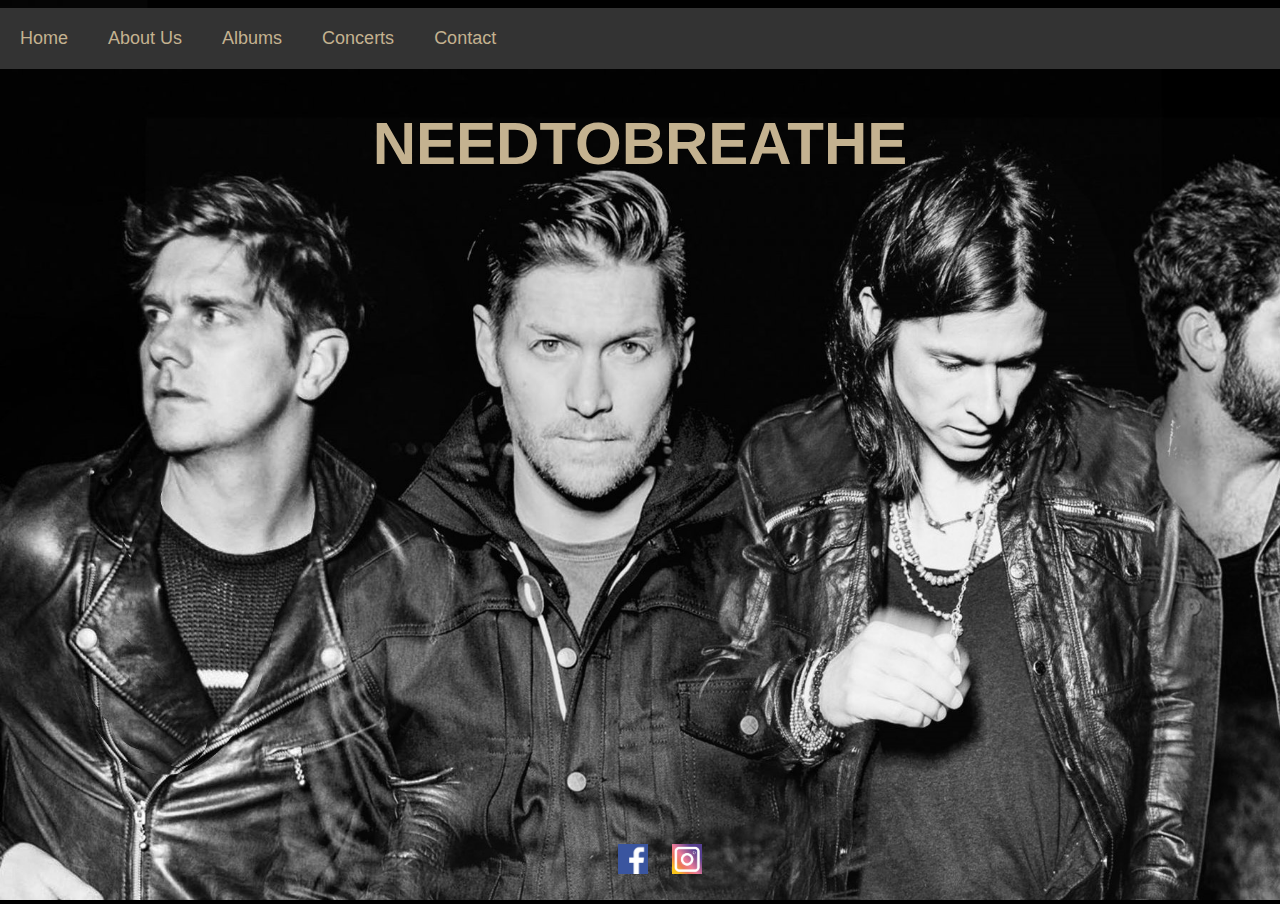
<file: index.html>
<!DOCTYPE html>
<html>
    <head>
        <link rel = "stylesheet" href="mystyle.css">
    </head>

<style>
    body{
        background-image: url("homepage.jfif");
    }
</style>
<body>
    <div class = "navbar">
            <a href = "index.html">Home</a>
            <div class = "subnav">
                <button class = "subbutton">About Us</button>
                <div class = "subcontent">
                    <a href = "History.html">Band History</a>
                    <a href = "Members.html">Band Members</a>
                </div>
            </div>
            <a href = "Albums.html">Albums</a>
            <a href = "Concerts.html">Concerts</a>
            <a href = "Contact.html">Contact</a>
    </div>
    <div id = "main">
        <h1>NEEDTOBREATHE</h1>
    </div>
<footer>
    <ul>
        <li>
            <a href = "https://www.facebook.com/NEEDTOBREATHE" target="_blank" rel = "noopener"> 
                <img src="124010.png" style="width:30px;height:30px;">
            </a>
        </li>
        <li>
            <a href = "https://www.instagram.com/needtobreathe/" target="_blank" rel = "noopener"> 
                <img src="instagram-1675670_960_720.png" style="width:30px;height:30px;">
            </a>
        </li>
    </ul>

</footer>    
<script>
    window.onscroll = function(){makeSticky()};
    var navbar = document.getElementById("navbar");
    var sticky = navbar.offsetTop

    function makeSticky(){
        if(pageXOffset >= sticky){
            navbar.classList.add("sticky")
        }
        else{
            navbar.classList.remove("sticky");
        }
    }
</script>

</body>
</html>
</file>
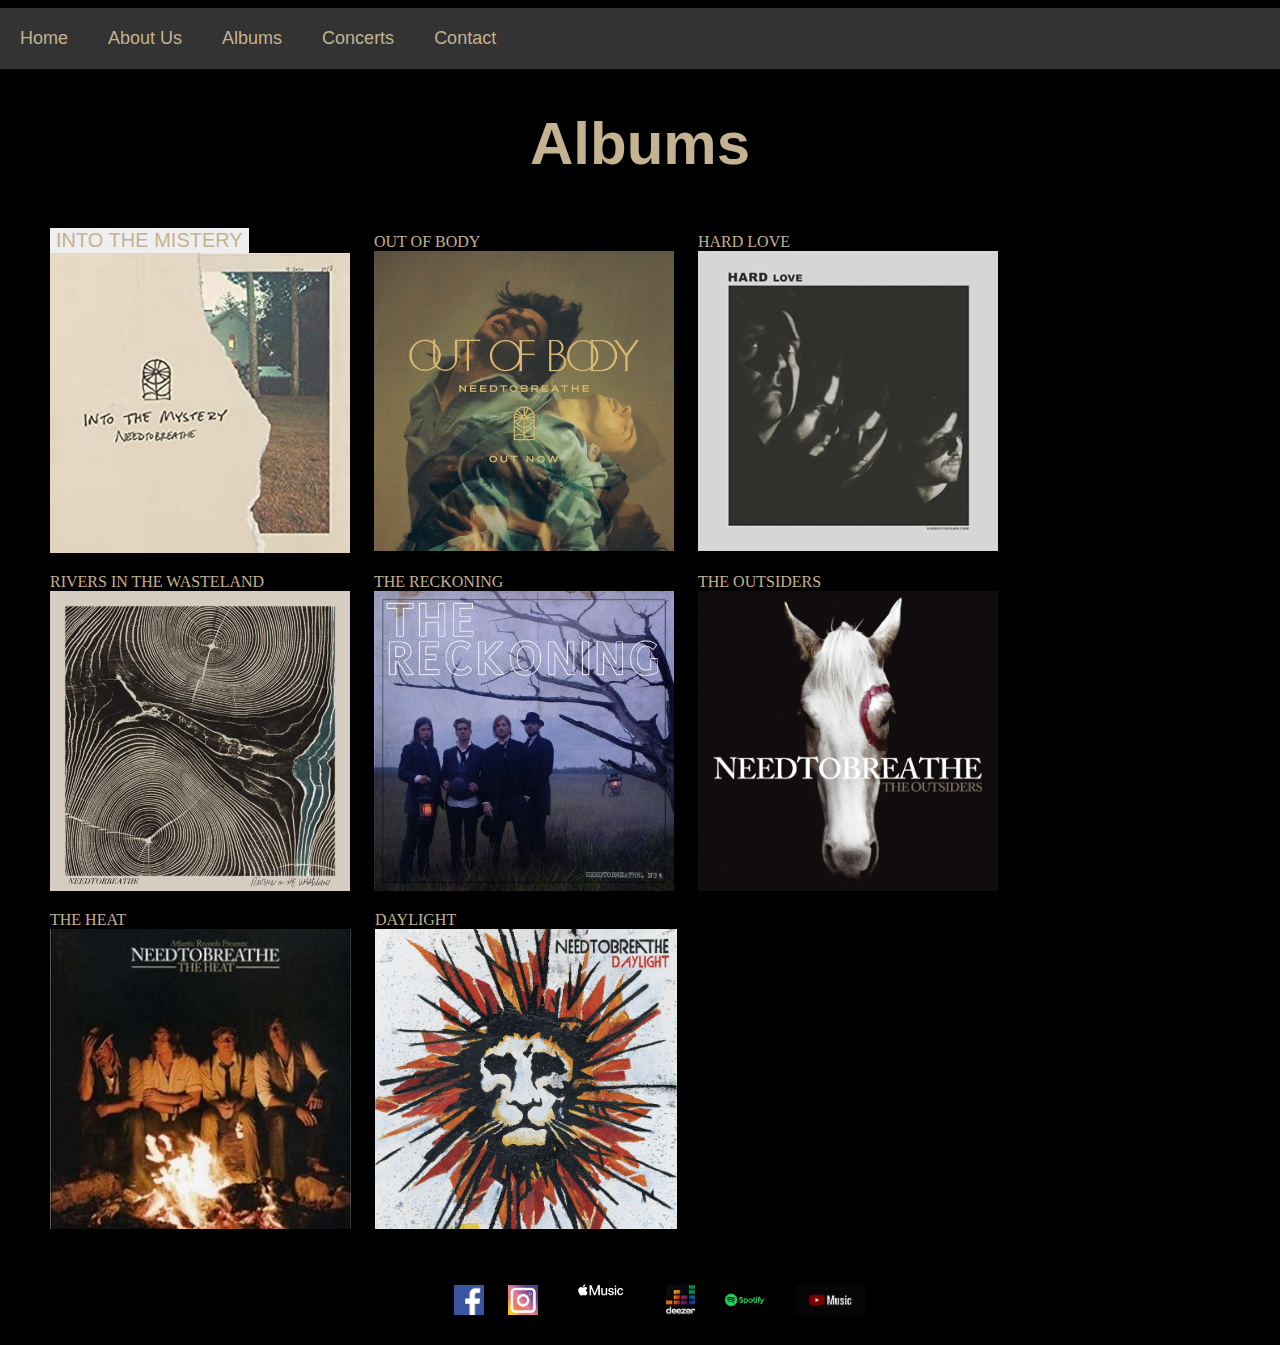
<file: Albums.html>
<!DOCTYPE html>
<html>
    <html>
    <head>
        <link rel = "stylesheet" href="mystyle.css">
    </head>
<body>
    <div class = "navbar">
        <a href = "index.html">Home</a>
        <div class = "subnav">
            <button class = "subbutton">About Us</button>
            <div class = "subcontent">
                <a href = "History.html">Band History</a>
                <a href = "Members.html">Band Members</a>
            </div>
        </div>
        <a href = "Albums.html">Albums</a>
        <a href = "Concerts.html">Concerts</a>
        <a href = "Contact.html">Contact</a>
</div>
    <h1>Albums</h1>
    <ol start = "1">
        <li><button type = "button" class = "collapsible">INTO THE MISTERY</button><br><img src = "IntoTheMistery.jpg" alt = "Album cover" style="height: 300px;">
        <div class = "content2">
            <p>sadfasdfasdfsadfsf
        </p></div>
        </li>
        <li>OUT OF BODY<br> <img src= "OutOfBody.jpg" alt = "Album cover"style="height:300px;"></li>
        <li>HARD LOVE<br><img src = "HardLove.jpg" alt = "Album cover"style = "height=300px;"></li>
        <li>RIVERS IN THE WASTELAND<br><img src = "RiversInTheWasteland.jpg" alt =" Album cover" style = "height: 300px;"></li>
        <li>THE RECKONING<br><img src = "TheReckoning.jpg" alt = "Album cover" style="height: 300px;"></li>
        <li>THE OUTSIDERS<br><img src = "theOutsiders.jpg" alt = "Album cover" style ="height: 300px;"></li>
        <li>THE HEAT <br><img src = "theHeat.jfif" alt = "Album cover" style = "height: 300px;"></li>
        <li>DAYLIGHT <br><img src = "Daylight.jpg" alt = "Album cover" style = "height: 300px;"></li>
    
    </ol>
    <footer>
        <ul>
            <li>
                <a href = "https://www.facebook.com/NEEDTOBREATHE" target="_blank" rel = "noopener"> 
                    <img src="124010.png" style="width:30px;height:30px;">
                </a>
            </li>
            <li>
                <a href = "https://www.instagram.com/needtobreathe/" target="_blank" rel = "noopener"> 
                    <img src="instagram-1675670_960_720.png" style="width:30px;height:30px;">
                </a>
            </li>
            <li><a = href = "https://music.apple.com/us/artist/needtobreathe/113247214" target="_blank" rel = "noopener"><img src = "apple.png" style = "height: 50px;"></a></li>
            <li><a = href = "https://www.deezer.com/ro/artist/64337/top_track" target="_blank" rel = "noopener"><img src = "deezer.png" style = "height: 30px;"></a></li>
            <li><a = href = "[17:17, 11/09/2021] Laura: mersi
                [17:19, 11/09/2021] Adina: https://open.spotify.com/artist/610EjgFatGvVPtib97jQ8G?si=Rr_-n1G4RRy7rEKLjWztAw&utm_source=copy-link&dl_branch=1" target="_blank" rel = "noopener"><img src = "spotify.png" style = "height: 30px;"></a></li>
            <li><a = href = "https://music.youtube.com/channel/UCTaNWgGSQrToqVYUadQXXXw" target="_blank" rel = "noopener"><img src = "youtube.jfif" style = "height: 30px;"></a></li>
        </ul>
    
    </footer>  

<script>
    let coll = document.getElementsByClassName("collapsible");
    let i;
    for(i = 0; i<coll.length;i++)
    {
        coll[i].addEventListener("click",function() =>{
            const content2 = this.nextElementSibling;
            this[i].classList.toggle("active");
            if(content2.style.display == "block")
            {
                content2.style.display = "none"
            }
            else
            {
                content2.style.display = "block";
            }
        });
    }
    
</script>
</body>
</html>
</file>
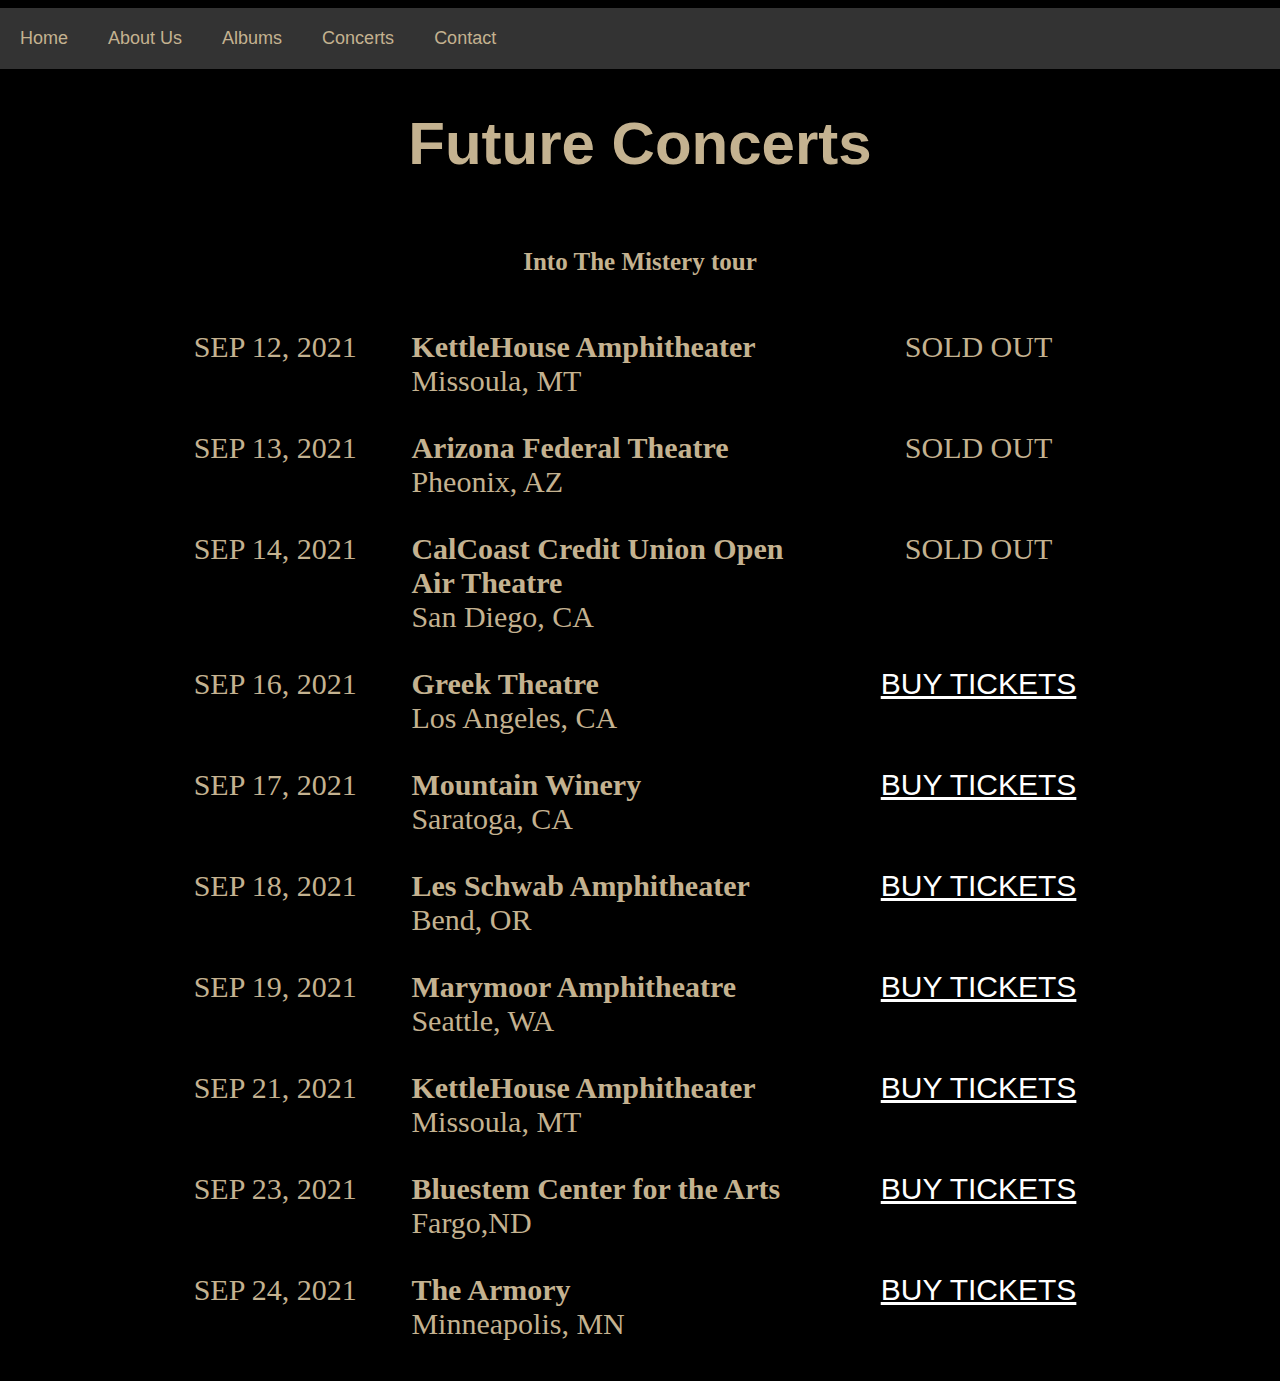
<file: Concerts.html>
<!DOCTYPE html>
<html>
    <html>
    <head>
        <link rel = "stylesheet" href="mystyle.css">
    </head>
<body>
    <div class = "navbar">
        <a href = "index.html">Home</a>
        <div class = "subnav">
            <button class = "subbutton">About Us</button>
            <div class = "subcontent">
                <a href = "History.html">Band History</a>
                <a href = "Members.html">Band Members</a>
            </div>
        </div>
        <a href = "Albums.html">Albums</a>
        <a href = "Concerts.html">Concerts</a>
        <a href = "Contact.html">Contact</a>
    </div>
    <h1>Future Concerts</h1>
    <h2>Into The Mistery tour </h2>
        <table style="width:100%">
            <tr>
              <td>SEP 12, 2021<bd></td>
              <td = class="td2"><b> KettleHouse Amphitheater</b><br>Missoula, MT</td>
              <td>SOLD OUT<bd></bd></td>
            </tr>
            <tr>
              <td>SEP 13, 2021</td>
              <td = class="td2"><b>Arizona Federal Theatre</b><br>Pheonix, AZ</td>
              <td>SOLD OUT</td>
            </tr>
            <tr>
                <td>SEP 14, 2021</td>
                <td = class="td2"><b>CalCoast Credit Union Open Air Theatre</b><br>San Diego, CA</td>
                <td>SOLD OUT</td>
              </tr>
              <tr>
                <td>SEP 16, 2021</td>
                <td = class="td2"><b>Greek Theatre</b><br>Los Angeles, CA</td>
                <td> <a href = "https://www.viagogo.com/ww/Concert-Tickets/Rock-and-Pop/NEEDTOBREATHE-Tickets?AffiliateID=49&adposition=&PCID=PSROWGOOCONNEEDT65CC1AF3F&AdID=514947691604&MetroRegionID=&psc=%2c&ps=%2c&ps_p=0&ps_c=12763881043&ps_ag=126270616492&ps_tg=kwd-328132397714&ps_ad=514947691604&ps_adp=%2c&ps_fi=%2c&ps_li=%2c&ps_lp=1011806&ps_n=g&ps_d=c&gclid=CjwKCAjwp_GJBhBmEiwALWBQkxoxPjYDbEh3ksZHMZQ10TWqfK_KVO5KqhC6LigWM9HkFePkoO5p9BoCE0cQAvD_BwE">
                BUY TICKETS</a></td>
              </tr>
              <tr>
                <td>SEP 17, 2021</td>
                <td = class="td2"><b>Mountain Winery</b><br>Saratoga, CA</td>
                <td> <a href = "https://www.viagogo.com/ww/Concert-Tickets/Rock-and-Pop/NEEDTOBREATHE-Tickets?AffiliateID=49&adposition=&PCID=PSROWGOOCONNEEDT65CC1AF3F&AdID=514947691604&MetroRegionID=&psc=%2c&ps=%2c&ps_p=0&ps_c=12763881043&ps_ag=126270616492&ps_tg=kwd-328132397714&ps_ad=514947691604&ps_adp=%2c&ps_fi=%2c&ps_li=%2c&ps_lp=1011806&ps_n=g&ps_d=c&gclid=CjwKCAjwp_GJBhBmEiwALWBQkxoxPjYDbEh3ksZHMZQ10TWqfK_KVO5KqhC6LigWM9HkFePkoO5p9BoCE0cQAvD_BwE">
                    BUY TICKETS</a></td>
              </tr>
              <tr>
                <td>SEP 18, 2021</td>
                <td = class="td2"><b>Les Schwab Amphitheater</b><br>Bend, OR</td>
                <td> <a href = "https://www.viagogo.com/ww/Concert-Tickets/Rock-and-Pop/NEEDTOBREATHE-Tickets?AffiliateID=49&adposition=&PCID=PSROWGOOCONNEEDT65CC1AF3F&AdID=514947691604&MetroRegionID=&psc=%2c&ps=%2c&ps_p=0&ps_c=12763881043&ps_ag=126270616492&ps_tg=kwd-328132397714&ps_ad=514947691604&ps_adp=%2c&ps_fi=%2c&ps_li=%2c&ps_lp=1011806&ps_n=g&ps_d=c&gclid=CjwKCAjwp_GJBhBmEiwALWBQkxoxPjYDbEh3ksZHMZQ10TWqfK_KVO5KqhC6LigWM9HkFePkoO5p9BoCE0cQAvD_BwE">
                    BUY TICKETS</a></td>
              </tr>
              <tr>
                <td>SEP 19, 2021</td>
                <td = class="td2"><b>Marymoor Amphitheatre</b><br>Seattle, WA</td>
                <td> <a href = "https://www.viagogo.com/ww/Concert-Tickets/Rock-and-Pop/NEEDTOBREATHE-Tickets?AffiliateID=49&adposition=&PCID=PSROWGOOCONNEEDT65CC1AF3F&AdID=514947691604&MetroRegionID=&psc=%2c&ps=%2c&ps_p=0&ps_c=12763881043&ps_ag=126270616492&ps_tg=kwd-328132397714&ps_ad=514947691604&ps_adp=%2c&ps_fi=%2c&ps_li=%2c&ps_lp=1011806&ps_n=g&ps_d=c&gclid=CjwKCAjwp_GJBhBmEiwALWBQkxoxPjYDbEh3ksZHMZQ10TWqfK_KVO5KqhC6LigWM9HkFePkoO5p9BoCE0cQAvD_BwE">
                    BUY TICKETS</a></td>
              </tr>
              <tr>
                <td>SEP 21, 2021</td>
                <td = class="td2"><b>KettleHouse Amphitheater</b><br>Missoula, MT</td>
                <td> <a href = "https://www.viagogo.com/ww/Concert-Tickets/Rock-and-Pop/NEEDTOBREATHE-Tickets?AffiliateID=49&adposition=&PCID=PSROWGOOCONNEEDT65CC1AF3F&AdID=514947691604&MetroRegionID=&psc=%2c&ps=%2c&ps_p=0&ps_c=12763881043&ps_ag=126270616492&ps_tg=kwd-328132397714&ps_ad=514947691604&ps_adp=%2c&ps_fi=%2c&ps_li=%2c&ps_lp=1011806&ps_n=g&ps_d=c&gclid=CjwKCAjwp_GJBhBmEiwALWBQkxoxPjYDbEh3ksZHMZQ10TWqfK_KVO5KqhC6LigWM9HkFePkoO5p9BoCE0cQAvD_BwE">
                    BUY TICKETS</a></td>
              </tr>
              <tr>
                <td>SEP 23, 2021</td>
                <td = class="td2"><b>Bluestem Center for the Arts </b><br>Fargo,ND</td>
                <td> <a href = "https://www.viagogo.com/ww/Concert-Tickets/Rock-and-Pop/NEEDTOBREATHE-Tickets?AffiliateID=49&adposition=&PCID=PSROWGOOCONNEEDT65CC1AF3F&AdID=514947691604&MetroRegionID=&psc=%2c&ps=%2c&ps_p=0&ps_c=12763881043&ps_ag=126270616492&ps_tg=kwd-328132397714&ps_ad=514947691604&ps_adp=%2c&ps_fi=%2c&ps_li=%2c&ps_lp=1011806&ps_n=g&ps_d=c&gclid=CjwKCAjwp_GJBhBmEiwALWBQkxoxPjYDbEh3ksZHMZQ10TWqfK_KVO5KqhC6LigWM9HkFePkoO5p9BoCE0cQAvD_BwE">
                    BUY TICKETS</a></td>
              </tr>
              <tr>
                <td>SEP 24, 2021</td>
                <td = class="td2"><b>The Armory</b><br>Minneapolis, MN </td>
                <td> <a href = "https://www.viagogo.com/ww/Concert-Tickets/Rock-and-Pop/NEEDTOBREATHE-Tickets?AffiliateID=49&adposition=&PCID=PSROWGOOCONNEEDT65CC1AF3F&AdID=514947691604&MetroRegionID=&psc=%2c&ps=%2c&ps_p=0&ps_c=12763881043&ps_ag=126270616492&ps_tg=kwd-328132397714&ps_ad=514947691604&ps_adp=%2c&ps_fi=%2c&ps_li=%2c&ps_lp=1011806&ps_n=g&ps_d=c&gclid=CjwKCAjwp_GJBhBmEiwALWBQkxoxPjYDbEh3ksZHMZQ10TWqfK_KVO5KqhC6LigWM9HkFePkoO5p9BoCE0cQAvD_BwE">
                    BUY TICKETS</a></td>
              </tr>
          </table>
    </ul>


<script>
    let today = new Date();
    let date = today.getDate()+'/'+today.getMonth()+'/'+today.getFullYear();
    let time = today.getHours()+':'+today.getMinutes()+':'+today.getSeconds();
    let dateTime = date+" "+time;
    output.innerText  = dateTime;
    console.log(4+6);
    document.write("Hello");

</script>
</body>
</html>
</file>
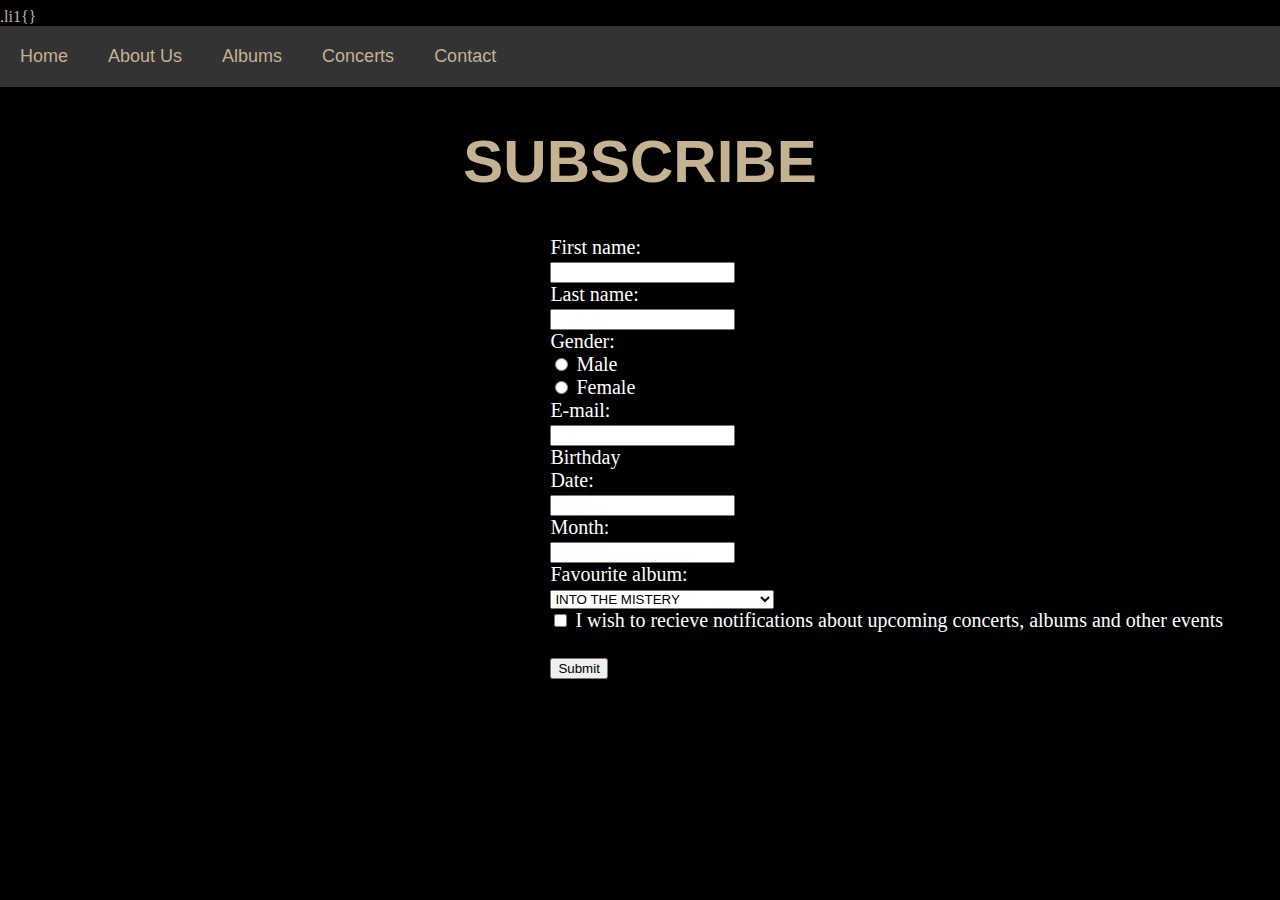
<file: Contact.html>
<!DOCTYPE html>
<html>
    <html>
    <head>
        <link rel = "stylesheet" href="mystyle.css">
    </head>
    .li1{}
<body>
    <div class = "navbar">
        <a href = "index.html">Home</a>
        <div class = "subnav">
            <button class = "subbutton">About Us</button>
            <div class = "subcontent">
                <a href = "History.html">Band History</a>
                <a href = "Members.html">Band Members</a>
            </div>
        </div>
        <a href = "Albums.html">Albums</a>
        <a href = "Concerts.html">Concerts</a>
        <a href = "Contact.html">Contact</a>
    </div>
    <h1>SUBSCRIBE</h1>
    <form>
        <label for="fname">First name:</label><br>
        <input type="text" id="fname" name="fname"><br>
        <label for="lname">Last name:</label><br>
        <input type="text" id="lname" name="lname"><br>
        <label for="gender">Gender:<br></label>
        <input type="radio" id="male" name="gender" value="Male">
        <label for="Male">Male</label><br>
        <input type="radio" id="female" name="gender" value="Female">
        <label for="Female">Female</label><br>
        <label for="E-mail">E-mail:</label><br>
        <input type="text" id = "email" name = "email"><br>
        <label for="birthday">Birthday<br></label>
        <label for="date">Date:<br></label>
        <input type="text" id = "date" name="date"><br>
        <label for="month">Month:<br></label>
        <input type = "text" id = "month" name = "month"></br>
        <label for="falb">Favourite album:<br></label>
        <select name="album" id ="album">
            <option value = "ITM">INTO THE MISTERY</option>
            <option value = "OOB">OUT OF BODY</option>
            <option value = "HL">HARD LOVE</option>
            <option value = "RITW">RIVERS INTO THE WASTELAND</option>
            <option value = "TR">THE RECKONING</option>
            <option value = "TO">THE OUTSIDERS</option>
            <option value = "TH">THE HEAT</option>
            <option value = "DL">DAYLIGHT</option>
        </select>
        <br>
        <input type= "checkbox" id = "notifications" name = "notifications" value = "Yes">
        <lable for="notifications">I wish to recieve notifications about upcoming concerts, albums and other events</lable><br><br>
        <input type ="submit" value="Submit">
      </form>
</body>
</html>
</file>
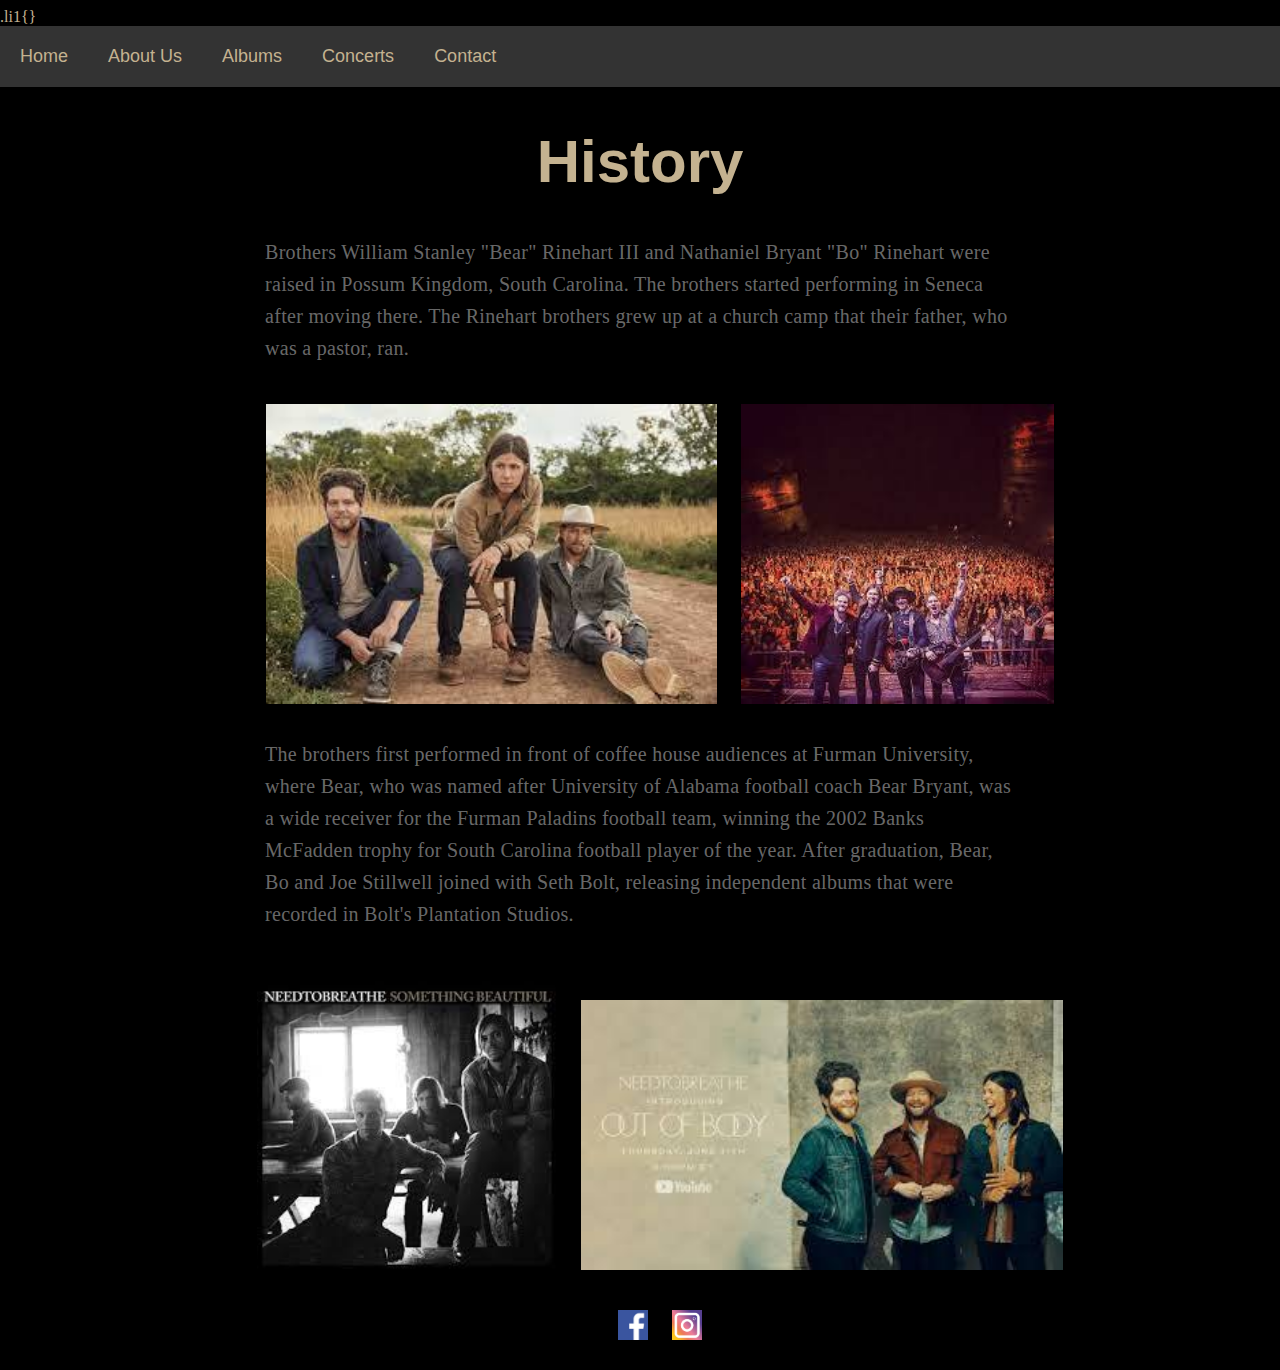
<file: History.html>
<!DOCTYPE html>
<html>
    <html>
    <head>
        <link rel = "stylesheet" href="mystyle.css">
    </head>
    .li1{}
<body>
    <div class = "navbar">
        <a href = "index.html">Home</a>
        <div class = "subnav">
            <button class = "subbutton">About Us</button>
            <div class = "subcontent">
                <a href = "History.html">Band History</a>
                <a href = "Members.html">Band Members</a>
            </div>
        </div>
        <a href = "Albums.html">Albums</a>
        <a href = "Concerts.html">Concerts</a>
        <a href = "Contact.html">Contact</a>
    </div>
    <h1>History</h1>
    <p> Brothers William Stanley "Bear" Rinehart III and Nathaniel 
            Bryant "Bo" Rinehart were raised in Possum Kingdom, South Carolina. 
            The brothers started performing in Seneca after moving there.
            The Rinehart brothers grew up at a church camp that their father, 
            who was a pastor, ran.
    </p>
        <ul>
            <li><img src ="aboutus3.jpg" style= "height: 300px;"></li>
            <li><img src="aboutus4.jpg" style = "height:300px;"></li>
        </ul>
        <p>
            The brothers first performed in front of coffee 
            house audiences at Furman University, where Bear, who was named after
            University of Alabama football coach Bear Bryant, 
            was a wide receiver for the Furman Paladins football team, winning 
            the 2002 Banks McFadden trophy for South Carolina football player 
            of the year. After graduation, Bear, Bo and Joe Stillwell joined 
            with Seth Bolt, releasing independent albums that were recorded in
            Bolt's Plantation Studios.
        </p>
        <ul>
            <li><img src="aboutUs1.jpg" style="height:300px;"></li>
            <li><img src ="aboutus2.jpg" style="height: 270px;"></li>
        </ul>
    </body>
    <footer>
        <ul>
            <li>
                <a href = "https://www.facebook.com/NEEDTOBREATHE" target="_blank" rel = "noopener"> 
                    <img src="124010.png" style="width:30px;height:30px;">
                </a>
            </li>
            <li>
                <a href = "https://www.instagram.com/needtobreathe/" target="_blank" rel = "noopener"> 
                    <img src="instagram-1675670_960_720.png" style="width:30px;height:30px;">
                </a>
            </li>
        </ul>
    
    </footer>  
</html>
</file>
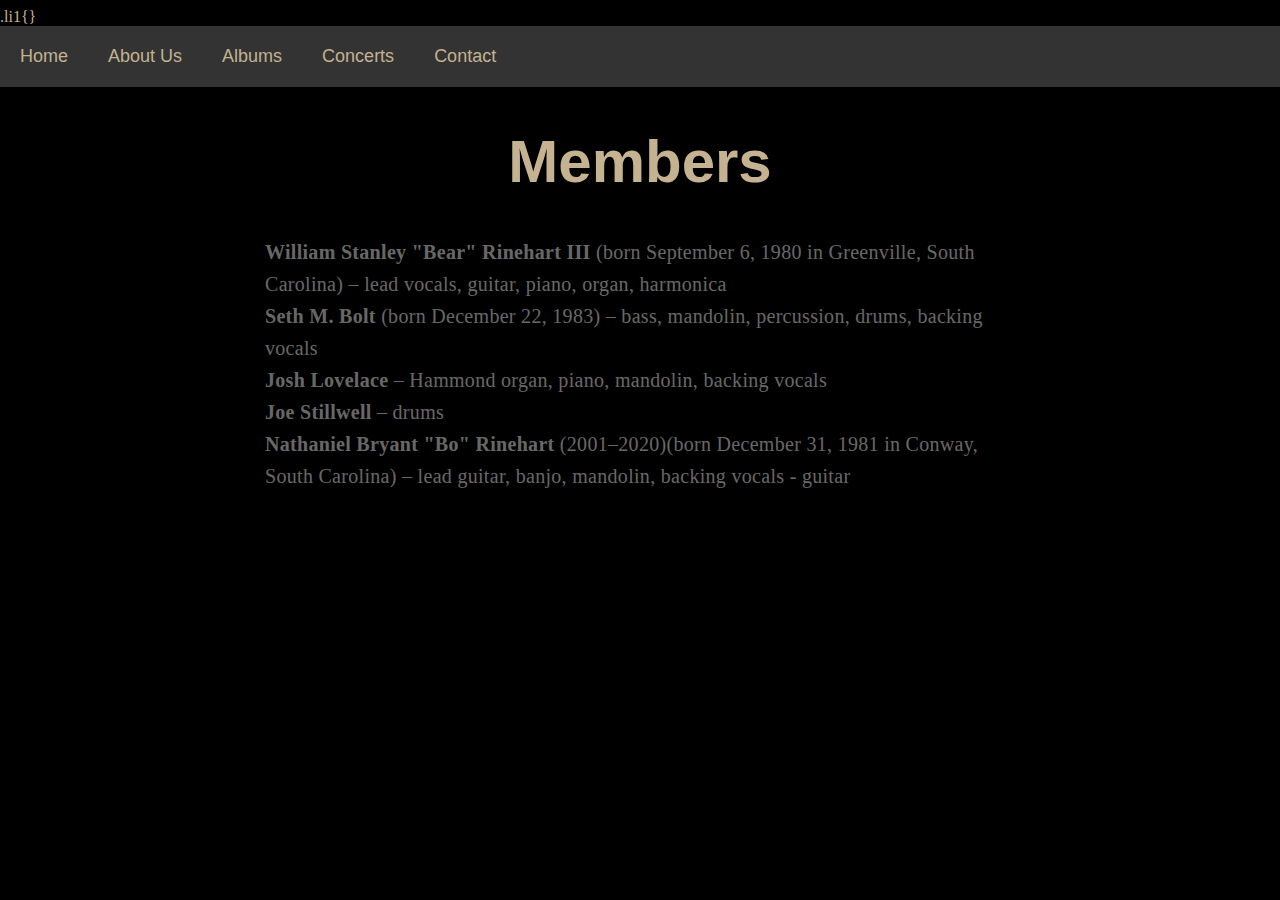
<file: Members.html>
<!DOCTYPE html>
<html>
    <html>
    <head>
        <link rel = "stylesheet" href="mystyle.css">
    </head>
    .li1{}
<body>
    <div class = "navbar">
        <a href = "index.html">Home</a>
        <div class = "subnav">
            <button class = "subbutton">About Us</i></button>
            <div class = "subcontent">
                <a href = "History.html">Band History</a>
                <a href = "Members.html">Band Members</a>
            </div>
        </div>
        <a href = "Albums.html">Albums</a>
        <a href = "Concerts.html">Concerts</a>
        <a href = "Contact.html">Contact</a>
    </div>
    <h1>Members</h1>
        <p>
            <b>William Stanley "Bear" Rinehart III</b> (born September 6, 1980 in Greenville, South Carolina)
                 – lead vocals, guitar, piano, organ, harmonica<br>
            <b>Seth M. Bolt </b>(born December 22, 1983) – bass, mandolin, percussion, drums, backing vocals<br>
            <b>Josh Lovelace </b>– Hammond organ, piano, mandolin, backing vocals<br>
            <b>Joe Stillwell </b> – drums<br>
            <b>Nathaniel Bryant "Bo" Rinehart </b>(2001–2020)(born December 31, 1981 in Conway, South Carolina) – lead guitar, banjo, mandolin, backing vocals - guitar<br>
        </p>
</body>
</html>
</file>
<file: mystyle.css>
li{
    display:inline-block;
    margin-right: auto;
    margin-left: auto;
    align-items: center;
    color: rgb(196, 178, 144);
    padding: 10px;
}
.li1{
    padding-right: 100px;
}
a{
    color:white;
    text-align: center;
    font-family: Arial, Helvetica, sans-serif;
}
ol{
    color:rgb(196, 178, 144);
    margin-left: auto;
    margin-right: auto;
    align-items: center;
}
h1{
    color:rgb(196, 178, 144);
    font-family:'Segoe UI', Tahoma, Geneva, Verdana, sans-serif;
    font-size: 60px;
    text-align: center;
    
}
.li2{
    padding: 20px;
    text-align: left;
}

.img1{
    width:100%;
    height: auto;
}
img{
    max-width: 100%;
    height: auto;
    display: block;
    margin-left: auto;
    margin-right: auto;

}


ul{
    text-align: center;
    margin-right: auto;
    margin-left: auto;
   

}
tr{
    height: 70px;
}

table{
    padding-top: 30px;
    margin-left: auto;
    margin-right:auto;
    max-width: 1000px;
}
.td2{
    text-align: left;
    color:rgb(196, 178, 144);
    vertical-align: top;
    max-width: 250px;
    font-size: 30px;
    padding-bottom: 30px;
}
td{
    color: rgb(196, 178, 144);
    text-align: center;
    vertical-align: top;
    max-width: 250px;
    font-size: 30px;
    padding-bottom: 30px;
}
.li3{
    border: rgb(196, 178, 144);
}

h2{
    color: rgb(196, 178, 144);
    font-family: 'Times New Roman', Times, serif;
    font-size: 25px;
    margin-left: auto;
    margin-right: auto;
    text-align:center;
    margin-top:70px;
}

p{
    color: rgba(255, 255, 255, 0.418);
    margin-right: auto;
    margin-left: auto;
    letter-spacing: .3px;
    line-height: 1.6;
    font-size: 1.25rem;
    margin-bottom: 30px;
    max-width: 750px;
    flex-direction: column;
}

body{
    height: 100%;
    max-width: 190%;
    margin-left: auto;
    margin-right: auto;
    background-color:black;
    background-size: cover;
    background-repeat: no-repeat;
    background-attachment: fixed;
    color:rgb(196, 178, 144)
}

form{
    color: white;
    font-size: 20px;
    margin-left: auto;
    margin-right: auto;
    text-align: left;
    padding-left: 43%;
}
.navbar{
    overflow: hidden;
    background-color: #333;
}

.navbar a{
    float: left;
    color:rgb(196, 178, 144);
    text-align: center;
    padding: 20px;
    display: block;
    text-decoration: none;
    font-size: 18px;
}

.subnav{
    float: left;
    overflow: hidden;
}
.subnav .subbutton{
    border: none;
    outline: none;
    color: rgb(196, 178, 144);
    padding: 20px;
    background-color: inherit;
    font-size: 18px;
    margin: 0;
}

.sticky{
    position: fixed;
    top:0;
    width:100%;
}

.navbar a:hover, .subnav:hover .subbutton{
    background-color: black;
}
.subcontent{
    display: none;
    position: absolute;
    left: 0;
    background-color: black;
    width: 100%;
}
.subcontent a{
    float:left;
    color: rgb(196, 178, 144);
    text-decoration: none;
}

.subnav:hover .subcontent{
    display: block;
}

#main{
    overflow: auto;
    padding-bottom: 600px;
}

script{
    color:rgb(196, 178, 144);
}

.collapsible{
    color:rgb(196, 178, 144);
    border:none;
    text-align: left;
    cursor: pointer;
    font-size: 20px;
    
}

.content2{
    padding: 0 18px;
    display: none;
    overflow: hidden;
    color:white
    background-color: black;
}
</file>
